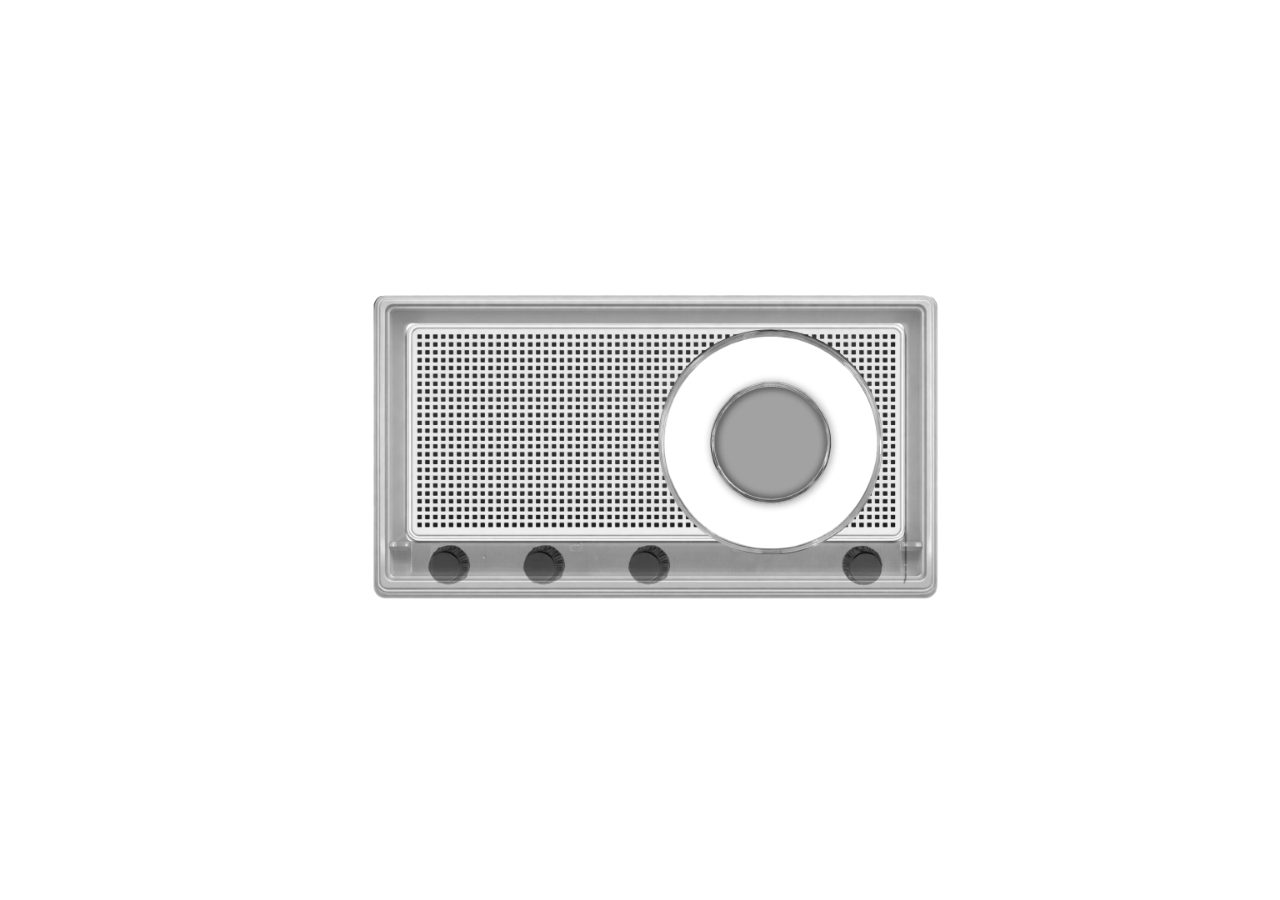
<file: radioantigua.html>
<!DOCTYPE html>
<html lang="es">

<head>
  <meta charset="UTF-8" />
  <meta name="viewport" content="width=device-width, initial-scale=1.0, viewport-fit=cover" />
  <title>Radio Antigua</title>

  <link rel="preconnect" href="https://fonts.googleapis.com">
  <link rel="preconnect" href="https://fonts.gstatic.com" crossorigin>
  <link href="https://fonts.googleapis.com/css2?family=Inter:wght@100;400;900&display=swap" rel="stylesheet">

  <style>
    :root {
      --bg: #ffffff;
      --dial-size: 71.55%;
      --ring-color: #c92cff;
      --opacity-active: 1;
      --opacity-inactive: 0.30;
      --slot-transition: 560ms cubic-bezier(.22, .78, .18, 1);
      --bounce-down: 0.985;
      --bounce-up: 1.01;
    }

    html,
    body {
      margin: 0;
      width: 100%;
      height: 100%;
      overflow: hidden;
      background: var(--bg);
      font-family: "Inter", Arial, Helvetica, sans-serif;
    }

    body {
      background: #fff;
      -webkit-tap-highlight-color: transparent;
      touch-action: manipulation;
    }

    .stage {
      position: relative;
      width: 100vw;
      height: 100dvh;
      overflow: hidden;
      background: #fff;
    }

    /* VIDEO DE FEED: DETRAS DEL ANILLO Y DETRAS DEL VIDEO DE RADIO */
    .feed-video-backdrop {
      position: absolute;
      inset: 0;
      overflow: hidden;
      z-index: 4;
      pointer-events: none;
      background: transparent;
      opacity: 0;
      transition: opacity 600ms ease;
    }

    .feed-video-mask-layer {
      position: absolute;
      inset: 0;
      overflow: hidden;
      pointer-events: none;
      -webkit-mask-repeat: no-repeat;
      -webkit-mask-position: 0 0;
      -webkit-mask-size: auto;
      mask-repeat: no-repeat;
      mask-position: 0 0;
      mask-size: auto;
    }

    .feed-video-window {
      position: absolute;
      left: 50%;
      top: 50%;
      width: 0;
      height: 0;
      transform: translate(-50%, -50%);
      pointer-events: none;
      overflow: hidden;
    }

    .feed-video-window iframe {
      width: 100%;
      height: 100%;
      border: 0;
      display: block;
      pointer-events: none;
    }

    .radio-button {
      position: absolute;
      inset: 0;
      width: 100%;
      height: 100%;
      border: none;
      background: transparent;
      padding: 0;
      margin: 0;
      cursor: pointer;
      display: block;
      transform-origin: center center;
      z-index: 7;
    }

    .radio-button.bounce {
      animation: press 220ms ease;
    }

    @keyframes press {
      0% {
        transform: scale(1);
      }

      40% {
        transform: scale(var(--bounce-down));
      }

      70% {
        transform: scale(var(--bounce-up));
      }

      100% {
        transform: scale(1);
      }
    }

    .radio-video {
      position: absolute;
      inset: 0;
      width: 100%;
      height: 100%;
      object-fit: cover;
      object-position: center;
      pointer-events: none;
      user-select: none;
      -webkit-user-drag: none;
      display: block;
      z-index: 7;
    }

    .dial-overlay {
      position: absolute;
      inset: 0;
      pointer-events: none;
      opacity: 0;
      transition: opacity 220ms ease;
      z-index: 6;
    }

    .dial-overlay.visible {
      opacity: 1;
    }

    .dial-area {
      position: absolute;
      left: 50%;
      top: 50%;
      width: var(--dial-size);
      height: var(--dial-size);
      transform: translate(-50%, -50%);
      pointer-events: none;
      overflow: visible;
    }

    .menu-layer {
      position: absolute;
      inset: 0;
      pointer-events: none;
      overflow: visible;
    }

    .ring-item {
      position: absolute;
      left: 50%;
      top: 50%;
      width: 100%;
      height: 100%;
      transform-origin: center center;
      transition:
        transform var(--slot-transition),
        scale var(--slot-transition),
        filter var(--slot-transition);
      will-change: transform, opacity;
      pointer-events: none;
    }

    .ring-rotator {
      position: absolute;
      inset: 0;
      transform-origin: center center;
      pointer-events: none;
      will-change: transform;
    }

    .ring-item.hidden {
      opacity: 0;
    }

    .ring-svg {
      width: 100%;
      height: 100%;
      overflow: visible;
      display: block;
    }

    .ring-text {
      fill: var(--ring-color);
      font-family: "Inter";
      font-weight: 900;
      text-transform: uppercase;
      user-select: none;
      pointer-events: none;
      dominant-baseline: middle;
      text-rendering: geometricPrecision;
      text-anchor: middle;
    }

    .measure-svg {
      position: absolute;
      width: 0;
      height: 0;
      overflow: hidden;
      opacity: 0;
      pointer-events: none;
    }

    @media (max-aspect-ratio: 3/4) {
      :root {
        --dial-size: 93%;
      }

      .radio-video {
        object-fit: cover;
      }
    }
  </style>
</head>

<body>

  <div class="stage" id="stage">

    <div class="feed-video-backdrop" id="feedVideoBackdrop" aria-hidden="true">
      <div class="feed-video-mask-layer" id="feedVideoMaskLayer">
        <div class="feed-video-window" id="feedVideoWindow">
          <iframe
            id="youtubeFeed"
            src=""
            title="Feed de fondo"
            allow="autoplay; encrypted-media; picture-in-picture"
            referrerpolicy="strict-origin-when-cross-origin"
            allowfullscreen>
          </iframe>
        </div>
      </div>
    </div>

    <button class="radio-button" id="radioBtn" aria-label="Activar radio antigua">
      <video id="radioVideo" class="radio-video" src="assets/VIDEOS/radioantigua/radioantigua_open.webm"
        poster="assets/IMAGES/radioantigua/radioantigua_armado/radioantigua_00.png" preload="auto" playsinline
        muted></video>
    </button>

    <div class="dial-overlay" id="dialOverlay" aria-hidden="true">
      <div class="dial-area" id="dialArea">
        <div class="menu-layer" id="menuLayer"></div>
      </div>
    </div>
  </div>

  <svg class="measure-svg" aria-hidden="true">
    <text id="measureText"></text>
  </svg>

  <script>
    const RADIO_VIDEO_PATH = "assets/VIDEOS/radioantigua/radioantigua_open.webm";
    const RADIO_POSTER_PATH = "assets/IMAGES/radioantigua/radioantigua_armado/radioantigua_00.png";
    const VIDEO_SHAPE_PNG_PATH = "assets/IMAGES/formavideo.png";
    const SEGMENT_GAP_DEG = 10;

    const radioBtn = document.getElementById("radioBtn");
    const radioVideo = document.getElementById("radioVideo");
    const dialOverlay = document.getElementById("dialOverlay");
    const menuLayer = document.getElementById("menuLayer");
    const stage = document.getElementById("stage");
    const measureTextEl = document.getElementById("measureText");
    const youtubeFeed = document.getElementById("youtubeFeed");
    const feedVideoBackdrop = document.getElementById("feedVideoBackdrop");
    const feedVideoMaskLayer = document.getElementById("feedVideoMaskLayer");
    const feedVideoWindow = document.getElementById("feedVideoWindow");

    let playing = false;
    let radioOpened = false;
    let hasUserGesture = false;
    let currentFeedVideoUrl = "";
    let inverseMaskDataUrl = "";

    let videoShapeImage = null;
    let videoShapeBounds = null;

    radioVideo.src = RADIO_VIDEO_PATH;
    radioVideo.poster = RADIO_POSTER_PATH;
    radioVideo.currentTime = 0;

    const feeds = [
      {
        id: "techno",
        title: "FEED TECHNO",
        youtube: "https://www.youtube.com/watch?v=vcMgY0qn644",
        spinSpeed: 0.0105
      },
      {
        id: "peces",
        title: "FEED PECES",
        youtube: "https://www.youtube.com/watch?v=DHUnz4dyb54",
        spinSpeed: -0.0088
      },
      {
        id: "lava",
        title: "FEED LAVA",
        youtube: "https://www.youtube.com/watch?v=zbo6jUGrwdk",
        spinSpeed: 0.0078
      },
      {
        id: "selva",
        title: "FEED SELVA",
        youtube: "",
        spinSpeed: -0.0094
      },
      {
        id: "cemento",
        title: "FEED CEMENTO",
        youtube: "",
        spinSpeed: 0.0084
      }
    ];

    function extractYouTubeId(input) {
      if (!input) return "";
      const value = String(input).trim();

      if (/^[a-zA-Z0-9_-]{11}$/.test(value)) {
        return value;
      }

      try {
        const url = new URL(value);

        if (url.hostname.includes("youtu.be")) {
          return url.pathname.replace(/\//g, "").slice(0, 11);
        }

        if (url.searchParams.get("v")) {
          return url.searchParams.get("v").slice(0, 11);
        }

        const parts = url.pathname.split("/").filter(Boolean);
        const embedIndex = parts.indexOf("embed");
        if (embedIndex !== -1 && parts[embedIndex + 1]) {
          return parts[embedIndex + 1].slice(0, 11);
        }

        const shortsIndex = parts.indexOf("shorts");
        if (shortsIndex !== -1 && parts[shortsIndex + 1]) {
          return parts[shortsIndex + 1].slice(0, 11);
        }
      } catch (e) { }

      return "";
    }

    function buildYouTubeEmbedUrl(source) {
      const videoId = extractYouTubeId(source);
      if (!videoId) return "";
      return `https://www.youtube.com/embed/${videoId}?autoplay=1&mute=1&controls=0&loop=1&playlist=${videoId}&playsinline=1&rel=0&modestbranding=1&iv_load_policy=3&disablekb=1`;
    }

    function getCoverRect(containerW, containerH, sourceW, sourceH) {
      const scale = Math.max(containerW / sourceW, containerH / sourceH);
      const width = sourceW * scale;
      const height = sourceH * scale;
      const left = (containerW - width) / 2;
      const top = (containerH - height) / 2;

      return { left, top, width, height, scale };
    }

    function getTransparentBounds(img) {
      const canvas = document.createElement("canvas");
      const ctx = canvas.getContext("2d", { willReadFrequently: true });

      canvas.width = img.naturalWidth;
      canvas.height = img.naturalHeight;
      ctx.drawImage(img, 0, 0);

      const data = ctx.getImageData(0, 0, canvas.width, canvas.height).data;

      let minX = canvas.width;
      let minY = canvas.height;
      let maxX = -1;
      let maxY = -1;

      for (let y = 0; y < canvas.height; y++) {
        for (let x = 0; x < canvas.width; x++) {
          const alpha = data[(y * canvas.width + x) * 4 + 3];

          if (alpha < 8) {
            if (x < minX) minX = x;
            if (y < minY) minY = y;
            if (x > maxX) maxX = x;
            if (y > maxY) maxY = y;
          }
        }
      }

      if (maxX < 0 || maxY < 0) {
        return {
          x: 0,
          y: 0,
          width: canvas.width,
          height: canvas.height
        };
      }

      return {
        x: minX,
        y: minY,
        width: maxX - minX + 1,
        height: maxY - minY + 1
      };
    }

    function buildInverseMaskDataUrl(img) {
      const maskCanvas = document.createElement("canvas");
      const maskCtx = maskCanvas.getContext("2d", { willReadFrequently: true });

      maskCanvas.width = img.naturalWidth;
      maskCanvas.height = img.naturalHeight;

      maskCtx.clearRect(0, 0, maskCanvas.width, maskCanvas.height);
      maskCtx.drawImage(img, 0, 0);

      const imageData = maskCtx.getImageData(0, 0, maskCanvas.width, maskCanvas.height);
      const data = imageData.data;

      for (let i = 0; i < data.length; i += 4) {
        const originalAlpha = data[i + 3];
        const inverseAlpha = 255 - originalAlpha;

        data[i] = 255;
        data[i + 1] = 255;
        data[i + 2] = 255;
        data[i + 3] = inverseAlpha;
      }

      maskCtx.putImageData(imageData, 0, 0);
      return maskCanvas.toDataURL("image/png");
    }

    function loadVideoShape() {
      return new Promise((resolve, reject) => {
        const img = new Image();
        img.onload = () => {
          videoShapeImage = img;
          videoShapeBounds = getTransparentBounds(img);
          inverseMaskDataUrl = buildInverseMaskDataUrl(img);
          updateVideoMaskLayout();
          resolve();
        };
        img.onerror = reject;
        img.src = VIDEO_SHAPE_PNG_PATH;
      });
    }

    function updateVideoMaskLayout() {
      if (!videoShapeImage || !videoShapeBounds) return;

      const stageRect = stage.getBoundingClientRect();
      const stageW = Math.max(1, stageRect.width);
      const stageH = Math.max(1, stageRect.height);

      /* formavideo acompaña al radioantigua_open:
         mismo comportamiento tipo cover, sin deformarse */
      const coverRect = getCoverRect(
        stageW,
        stageH,
        videoShapeImage.naturalWidth,
        videoShapeImage.naturalHeight
      );

      const holeX = coverRect.left + (videoShapeBounds.x * coverRect.scale);
      const holeY = coverRect.top + (videoShapeBounds.y * coverRect.scale);
      const holeW = videoShapeBounds.width * coverRect.scale;
      const holeH = videoShapeBounds.height * coverRect.scale;

      const centerX = holeX + holeW / 2;
      const centerY = holeY + holeH / 2;

      /* el feed mantiene 16:9 y la altura siempre la da el hueco */
      const videoHeight = holeH;
      const videoWidth = videoHeight * (16 / 9);

      feedVideoWindow.style.left = `${centerX}px`;
      feedVideoWindow.style.top = `${centerY}px`;
      feedVideoWindow.style.width = `${videoWidth}px`;
      feedVideoWindow.style.height = `${videoHeight}px`;

      if (inverseMaskDataUrl) {
        feedVideoMaskLayer.style.webkitMaskImage = `url("${inverseMaskDataUrl}")`;
        feedVideoMaskLayer.style.maskImage = `url("${inverseMaskDataUrl}")`;

        feedVideoMaskLayer.style.webkitMaskSize = `${coverRect.width}px ${coverRect.height}px`;
        feedVideoMaskLayer.style.maskSize = `${coverRect.width}px ${coverRect.height}px`;

        feedVideoMaskLayer.style.webkitMaskPosition = `${coverRect.left}px ${coverRect.top}px`;
        feedVideoMaskLayer.style.maskPosition = `${coverRect.left}px ${coverRect.top}px`;
      }
    }

    function setFeedVideo(videoUrl) {
      const youtubeEmbedUrl = buildYouTubeEmbedUrl(videoUrl);

      if (!youtubeEmbedUrl) {
        currentFeedVideoUrl = "";
        youtubeFeed.src = "";
        feedVideoBackdrop.style.opacity = "0";
        return;
      }

      if (youtubeEmbedUrl !== currentFeedVideoUrl) {
        youtubeFeed.src = youtubeEmbedUrl;
        currentFeedVideoUrl = youtubeEmbedUrl;
      }

      requestAnimationFrame(() => {
        feedVideoBackdrop.style.opacity = "1";
      });
    }

    async function playRadioSequence() {
      if (playing || radioOpened) return;

      playing = true;
      hasUserGesture = true;

      radioBtn.classList.remove("bounce");
      void radioBtn.offsetWidth;
      radioBtn.classList.add("bounce");

      try {
        radioVideo.currentTime = 0;
      } catch (e) { }

      try {
        await radioVideo.play();
      } catch (e) {
        playing = false;
      }
    }

    radioVideo.addEventListener("loadedmetadata", () => {
      try {
        radioVideo.currentTime = 0;
      } catch (e) { }
    });

    radioVideo.addEventListener("ended", () => {
      try {
        radioVideo.pause();
        radioVideo.currentTime = Math.max(0, radioVideo.duration - 0.001);
      } catch (e) { }

      playing = false;
      radioOpened = true;

      updateVideoMaskLayout();

      menuSystem.enabled = true;
      dialOverlay.classList.add("visible");
      dialOverlay.setAttribute("aria-hidden", "false");
      menuSystem.activateCurrentFeed();
    });

    radioBtn.addEventListener("click", playRadioSequence);
    window.addEventListener("resize", updateVideoMaskLayout);

    const feedAudio = new Audio();
    feedAudio.crossOrigin = "anonymous";
    feedAudio.preload = "none";
    feedAudio.loop = false;

    function playFeed(index) {
      const feed = feeds[mod(index, feeds.length)];
      if (!feed || !feed.streamUrl) return;
      if (!hasUserGesture) return;

      if (feedAudio.src !== feed.streamUrl) {
        feedAudio.src = feed.streamUrl;
      }

      feedAudio.play().catch(() => { });
    }

    function mod(n, m) {
      return ((n % m) + m) % m;
    }

    function lerp(a, b, t) {
      return a + (b - a) * t;
    }

    function degToRad(deg) {
      return deg * Math.PI / 180;
    }

    function polarToCartesian(cx, cy, r, angleDeg) {
      const rad = degToRad(angleDeg);
      return {
        x: cx + r * Math.cos(rad),
        y: cy + r * Math.sin(rad)
      };
    }

    function arcPathD(cx, cy, r, startDeg, endDeg) {
      const start = polarToCartesian(cx, cy, r, startDeg);
      const end = polarToCartesian(cx, cy, r, endDeg);

      let delta = endDeg - startDeg;
      while (delta < 0) delta += 360;
      while (delta >= 360) delta -= 360;

      const largeArcFlag = delta > 180 ? 1 : 0;
      return `M ${start.x}, ${start.y} A ${r},${r} 0 ${largeArcFlag} 1 ${end.x}, ${end.y}`;
    }

    function buildSegmentString(title) {
      return ` ${title} `;
    }

    function measureTextWidth(text, fontSize, letterSpacing, fontWeight = 900) {
      measureTextEl.textContent = text;
      measureTextEl.setAttribute("font-size", fontSize);
      measureTextEl.setAttribute("letter-spacing", letterSpacing);
      measureTextEl.style.fontFamily = "Inter";
      measureTextEl.style.fontWeight = String(fontWeight);
      return measureTextEl.getComputedTextLength();
    }

    function getSegmentCount(radius, fontSize, letterSpacing, title) {
      const text = buildSegmentString(title);
      const textWidth = measureTextWidth(text, fontSize, letterSpacing, 900);

      const usableTwo = radius * degToRad(180 - SEGMENT_GAP_DEG);
      const usableThree = radius * degToRad(120 - SEGMENT_GAP_DEG);

      return textWidth <= usableThree ? 3 : 2;
    }

    function getSegmentAngles(segmentCount) {
      if (segmentCount === 3) {
        return [
          { start: -90 + SEGMENT_GAP_DEG / 2, end: 30 - SEGMENT_GAP_DEG / 2 },
          { start: 30 + SEGMENT_GAP_DEG / 2, end: 150 - SEGMENT_GAP_DEG / 2 },
          { start: 150 + SEGMENT_GAP_DEG / 2, end: 270 - SEGMENT_GAP_DEG / 2 }
        ];
      }

      return [
        { start: 180 + SEGMENT_GAP_DEG / 2, end: 360 - SEGMENT_GAP_DEG / 2 },
        { start: 0 + SEGMENT_GAP_DEG / 2, end: 180 - SEGMENT_GAP_DEG / 2 }
      ];
    }

    const SLOT_OUTER = {
      name: "outer",
      x: 0,
      y: 0,
      scale: 1.218,
      opacity: 0.30,
      radius: 360,
      fontSize: 92,
      letterSpacing: 5.4
    };

    const SLOT_ACTIVE = {
      name: "active",
      x: 0,
      y: 0,
      scale: 1.05,
      opacity: 1.00,
      radius: 333.3,
      fontSize: 88.4,
      letterSpacing: 6.2
    };

    const SLOT_INNER = {
      name: "inner",
      x: 0,
      y: 0,
      scale: 0.819,
      opacity: 0.30,
      radius: 310.8,
      fontSize: 124.8,
      letterSpacing: 3.2
    };

    class RingVisual {
      constructor(feed, feedIndex) {
        this.feed = feed;
        this.feedIndex = feedIndex;

        this.spinAngle = 0;
        this.targetSlot = null;

        this.displayX = 0;
        this.displayY = 0;
        this.displayScale = 1;
        this.displayOpacity = 0;
        this.displayRadius = 250;
        this.displayFontSize = 24;
        this.displayLetterSpacing = 2;

        this.targetX = 0;
        this.targetY = 0;
        this.targetScale = 1;
        this.targetOpacity = 0;
        this.targetRadius = 250;
        this.targetFontSize = 24;
        this.targetLetterSpacing = 2;

        this.el = document.createElement("div");
        this.el.className = "ring-item hidden";

        this.rotator = document.createElement("div");
        this.rotator.className = "ring-rotator";

        this.svg = document.createElementNS("http://www.w3.org/2000/svg", "svg");
        this.svg.setAttribute("class", "ring-svg");
        this.svg.setAttribute("viewBox", "0 0 1000 1000");
        this.svg.setAttribute("preserveAspectRatio", "xMidYMid meet");

        this.paths = [];
        this.texts = [];
        this.textPaths = [];

        for (let i = 0; i < 3; i++) {
          const path = document.createElementNS("http://www.w3.org/2000/svg", "path");
          const pathId = `ringPath_${feed.id}_${feedIndex}_${i}`;
          path.setAttribute("id", pathId);
          path.setAttribute("fill", "none");

          const text = document.createElementNS("http://www.w3.org/2000/svg", "text");
          text.setAttribute("class", "ring-text");

          const textPath = document.createElementNS("http://www.w3.org/2000/svg", "textPath");
          textPath.setAttributeNS("http://www.w3.org/1999/xlink", "href", `#${pathId}`);
          textPath.setAttribute("startOffset", "50%");

          text.appendChild(textPath);

          this.paths.push(path);
          this.texts.push(text);
          this.textPaths.push(textPath);

          this.svg.appendChild(path);
          this.svg.appendChild(text);
        }

        this.rotator.appendChild(this.svg);
        this.el.appendChild(this.rotator);
        menuLayer.appendChild(this.el);
      }

      setTargetFromSlot(slot) {
        this.targetSlot = slot;
        this.targetX = slot.x;
        this.targetY = slot.y;
        this.targetScale = slot.scale;
        this.targetOpacity = slot.opacity;
        this.targetRadius = slot.radius;
        this.targetFontSize = slot.fontSize;
        this.targetLetterSpacing = slot.letterSpacing;
      }

      hide() {
        this.targetSlot = null;
        this.targetOpacity = 0;
      }

      snapToTarget() {
        this.displayX = this.targetX;
        this.displayY = this.targetY;
        this.displayScale = this.targetScale;
        this.displayOpacity = this.targetOpacity;
        this.displayRadius = this.targetRadius;
        this.displayFontSize = this.targetFontSize;
        this.displayLetterSpacing = this.targetLetterSpacing;
      }

      update(dt) {
        this.spinAngle += this.feed.spinSpeed * dt;

        this.displayX = lerp(this.displayX, this.targetX, 0.12);
        this.displayY = lerp(this.displayY, this.targetY, 0.12);
        this.displayScale = lerp(this.displayScale, this.targetScale, 0.12);
        this.displayRadius = lerp(this.displayRadius, this.targetRadius, 0.12);
        this.displayFontSize = lerp(this.displayFontSize, this.targetFontSize, 0.12);
        this.displayLetterSpacing = lerp(this.displayLetterSpacing, this.targetLetterSpacing, 0.12);

        const targetVisible = this.targetOpacity > 0.01;
        this.displayOpacity = this.targetOpacity;

        this.el.classList.toggle("hidden", !targetVisible);

        const cx = 500;
        const cy = 500;
        const textValue = buildSegmentString(this.feed.title);
        const segmentCount = getSegmentCount(
          this.displayRadius,
          this.displayFontSize,
          this.displayLetterSpacing,
          this.feed.title
        );
        const angles = getSegmentAngles(segmentCount);

        for (let i = 0; i < 3; i++) {
          const path = this.paths[i];
          const text = this.texts[i];
          const textPath = this.textPaths[i];

          if (i < segmentCount) {
            const seg = angles[i];
            path.setAttribute("d", arcPathD(cx, cy, this.displayRadius, seg.start, seg.end));
            path.style.display = "";
            text.style.display = "";

            text.setAttribute("font-size", this.displayFontSize.toFixed(2));
            text.setAttribute("letter-spacing", this.displayLetterSpacing.toFixed(2));
            text.setAttribute("text-anchor", "middle");
            text.style.fontFamily = "Inter";
            text.style.fontWeight = "900";

            textPath.textContent = textValue;
          } else {
            path.style.display = "none";
            text.style.display = "none";
            textPath.textContent = "";
          }
        }

        this.el.style.opacity = this.displayOpacity.toFixed(4);
        this.el.style.transform = `
          translate(-50%, -50%)
          translate(${this.displayX}px, ${this.displayY}px)
          scale(${this.displayScale})
        `;

        const rotDeg = this.spinAngle * 180 / Math.PI;
        this.rotator.style.transform = `rotate(${rotDeg}deg)`;
      }
    }

    const menuSystem = {
      enabled: false,
      activeIndex: 0,
      visuals: [],
      lastTime: performance.now(),
      lastPointerX: null,
      moveAccumulator: 0,
      moveThreshold: 70,
      transitionLock: false,
      transitionUnlockAt: 0,

      init() {
        this.visuals = feeds.map((feed, i) => new RingVisual(feed, i));
        this.rebuildTargets(true);
        requestAnimationFrame(this.loop.bind(this));

        stage.addEventListener("mousemove", this.onMouseMove.bind(this), { passive: true });
        stage.addEventListener("mouseleave", this.onMouseLeave.bind(this), { passive: true });

        stage.addEventListener("touchstart", (e) => {
          if (e.touches[0]) {
            this.lastPointerX = e.touches[0].clientX;
          }
        }, { passive: true });

        stage.addEventListener("touchmove", (e) => {
          if (e.touches[0]) {
            this.handlePointerDelta(e.touches[0].clientX);
          }
        }, { passive: true });
      },

      activateCurrentFeed() {
        const feed = feeds[this.activeIndex];

        if (feed && feed.youtube) {
          updateVideoMaskLayout();
          setFeedVideo(feed.youtube);
        } else {
          setFeedVideo("");
        }

        playFeed(this.activeIndex);
      },

      onMouseLeave() {
        this.lastPointerX = null;
        this.moveAccumulator = 0;
      },

      onMouseMove(e) {
        this.handlePointerDelta(e.clientX);
      },

      handlePointerDelta(x) {
        if (!this.enabled) return;

        const now = performance.now();
        if (this.transitionLock && now < this.transitionUnlockAt) return;

        if (this.lastPointerX == null) {
          this.lastPointerX = x;
          return;
        }

        const dx = x - this.lastPointerX;
        this.lastPointerX = x;

        if (Math.abs(dx) < 0.5) return;

        this.moveAccumulator += dx;

        if (this.moveAccumulator >= this.moveThreshold) {
          this.moveAccumulator = 0;
          this.shiftRight();
        } else if (this.moveAccumulator <= -this.moveThreshold) {
          this.moveAccumulator = 0;
          this.shiftLeft();
        }
      },

      shiftRight() {
        this.activeIndex = mod(this.activeIndex - 1, feeds.length);
        this.lockTransition();
        this.rebuildTargets(false);
        this.activateCurrentFeed();
      },

      shiftLeft() {
        this.activeIndex = mod(this.activeIndex + 1, feeds.length);
        this.lockTransition();
        this.rebuildTargets(false);
        this.activateCurrentFeed();
      },

      lockTransition() {
        this.transitionLock = true;
        this.transitionUnlockAt = performance.now() + 430;
        setTimeout(() => {
          this.transitionLock = false;
        }, 430);
      },

      rebuildTargets(initialSnap = false) {
        const active = this.activeIndex;
        const outer = mod(active - 1, feeds.length);
        const inner = mod(active + 1, feeds.length);

        this.visuals.forEach((visual, i) => {
          if (i === outer) {
            visual.setTargetFromSlot(SLOT_OUTER);
          } else if (i === active) {
            visual.setTargetFromSlot(SLOT_ACTIVE);
          } else if (i === inner) {
            visual.setTargetFromSlot(SLOT_INNER);
          } else {
            visual.hide();
          }

          if (initialSnap) {
            visual.snapToTarget();
          }
        });
      },

      loop(now) {
        const dt = Math.min(2.0, (now - this.lastTime) / 16.6667);
        this.lastTime = now;

        this.visuals.forEach(v => v.update(dt));
        requestAnimationFrame(this.loop.bind(this));
      }
    };

    loadVideoShape().catch(() => { });
    menuSystem.init();
  </script>
</body>

</html>
</file>
